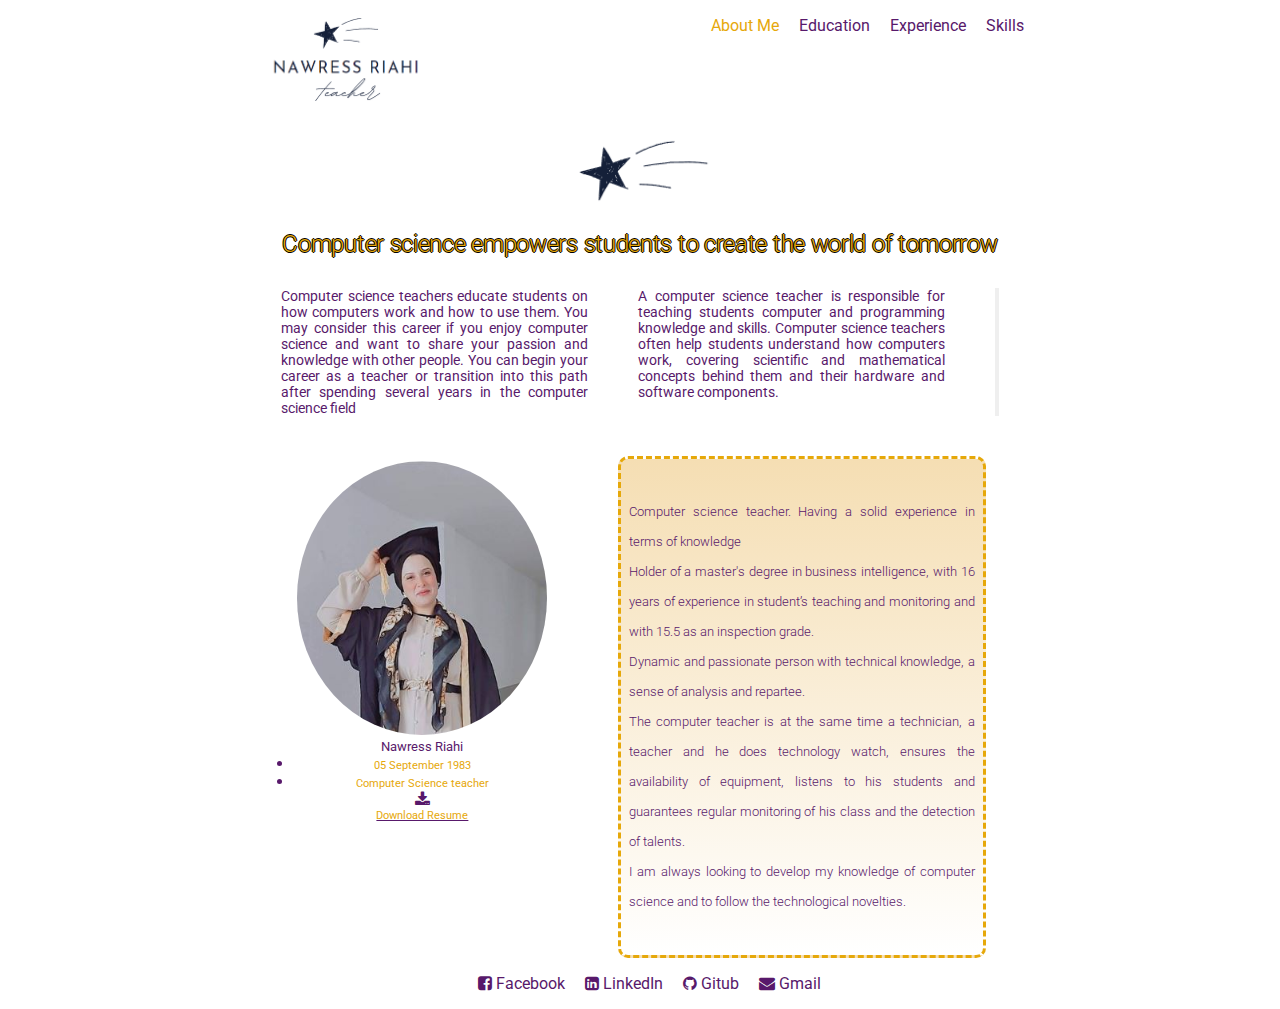
<file: index.html>
<!DOCTYPE html>
<html lang="en">
  <head>
    <meta charset="UTF-8" />
    <meta http-equiv="X-UA-Compatible" content="IE=edge" />
    <meta name="viewport" content="width=device-width, initial-scale=1.0" />
    <title>Final project</title>
    <link
      href="https://fonts.googleapis.com/css?family=Noto+Sans|Roboto+Mono|Work+Sans:400,700&display=swap"
      rel="stylesheet"
    />
    <link
      rel="stylesheet"
      href="https://cdnjs.cloudflare.com/ajax/libs/font-awesome/4.7.0/css/font-awesome.min.css"
    />
    <link href="styles.css" rel="stylesheet" />
    <!-- CSS only -->
    <link
      href="https://cdn.jsdelivr.net/npm/bootstrap@5.2.2/dist/css/bootstrap.min.css"
      rel="stylesheet"
      integrity="sha384-Zenh87qX5JnK2Jl0vWa8Ck2rdkQ2Bzep5IDxbcnCeuOxjzrPF/et3URy9Bv1WTRi"
      crossorigin="anonymous"
    />
    <!-- JavaScript Bundle with Popper -->
    <script
      src="https://cdn.jsdelivr.net/npm/bootstrap@5.2.2/dist/js/bootstrap.bundle.min.js"
      integrity="sha384-OERcA2EqjJCMA+/3y+gxIOqMEjwtxJY7qPCqsdltbNJuaOe923+mo//f6V8Qbsw3"
      crossorigin="anonymous"
    ></script>
  </head>
  <body>
    <header>
      <nav>
        <img src="assests/images/logo.PNG" alt="" />
        <ul>
          <li><a href="index.html" class="active">About Me </a></li>
          <li><a href="education.html">Education</a></li>
          <li><a href="Experience.html">Experience</a></li>
          <li><a href="skills.html">Skills </a></li>
        </ul>
      </nav>
    </header>

    <main>
      <div class="land">
        <img src="./assests/images/logo1.PNG" alt="" />
        <p>
          Computer science empowers students to create the world of tomorrow
        </p>
      </div>
      <div class="parag">
      
        <p>
          Computer science <b>teachers</b> educate students on how computers
          work and how to use them. You may consider this career if you enjoy
          computer science and want to share your passion and knowledge with
          other people. You can begin your career as a teacher or transition
          into this path after spending several years in the computer science
          field
        </p>
        <p>
          A computer science <b>teacher </b> is responsible for teaching
          students computer and programming knowledge and skills. Computer
          science teachers often help students understand how computers work,
          covering scientific and mathematical concepts behind them and their
          hardware and software components.
        </p>
        <button type="button" class="btn-close" aria-label="Close"></button>
        </div>
      <div class="carte">
        <div class="card" style="width: 16rem">
          <img src="assests/images/profil1.jpeg" class="card-img-top" alt="..." /> 
          <div class="card-body">
            <h5 class="card-title">Nawress Riahi</h5>
          </div>
          <ul class="list-group list-group-flush">
            <li class="list-group-item" ><h6>05 September 1983</h6></li>
            <li class="list-group-item"><h6>Computer Science teacher</h6></li>
       
           </ul>
           <div class="text-center m-top-50">
            <a class="btn line-btn-dark btn-icon btn-radius" href="enseignement nawress riahi.pdf" title=""><i class="fa fa-download" aria-hidden="true"></i>
              <h6>Download Resume</h6></a>
        </div>
        </div>
        

        <p>
        </br>
     
          Computer science teacher. Having a solid experience in terms of
          knowledge </br>
          Holder of a master's degree in business
          intelligence, with 16 years of experience in student’s teaching and
          monitoring and with 15.5 as an inspection grade. </br>
          Dynamic and passionate person with technical knowledge, a sense of analysis and
          repartee. </br>
           The computer teacher is at the same time a technician, a
          teacher and he does technology watch, ensures the availability of
          equipment, listens to his students and guarantees regular monitoring
          of his class and the detection of talents.</br> I am always looking to
          develop my knowledge of computer science and to follow the
          technological novelties.
        </br>
      </br>
        </p>
             </div>
             <footer>
              <nav>
                  <ul>
                  <li> <i class="fa fa-facebook-square" aria-hidden="true"></i>
                    <a href="https://www.facebook.com/nawressetamira">Facebook</a></li>
                  <li><i class="fa fa-linkedin-square" aria-hidden="true"></i>
                    <a href="https://www.linkedin.com/in/nawress-riahi-094580111/">LinkedIn</a></li>
                  <li><i class="fa fa-github" aria-hidden="true"></i>
                    <a href="https://github.com/NawresRiahi">Gitub</a></li>
                  <li><i class="fa fa-envelope" aria-hidden="true"></i>
                    <a href="riahi1.nawress@gmail.com">Gmail </a></li>
                </ul>
              </nav>
                
                           </footer>
    </main>
    <script src="script.js"></script>
  </body>
</html>
</file>
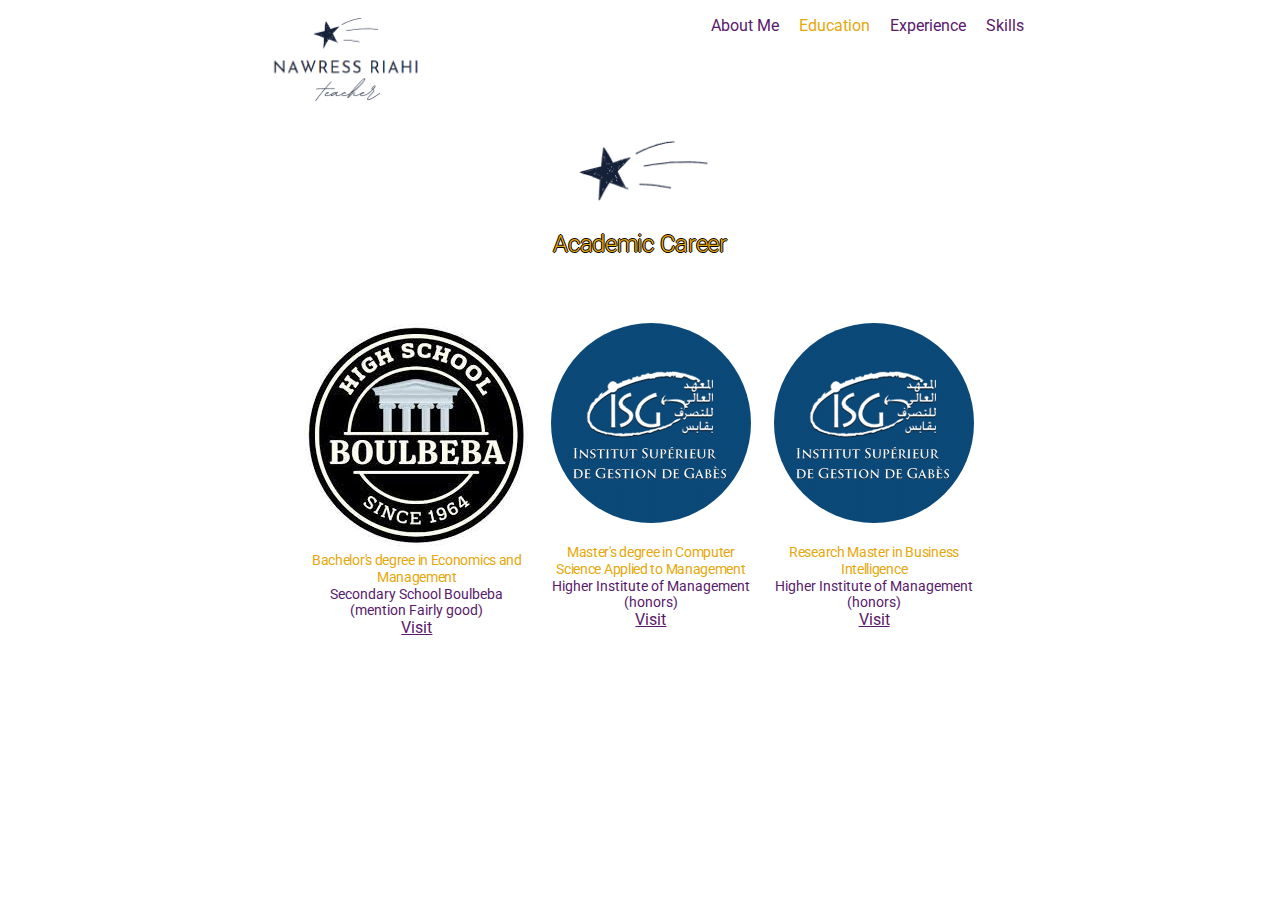
<file: education.html>
<!DOCTYPE html>
<html lang="en">
  <head>
    <meta charset="UTF-8" />
    <meta http-equiv="X-UA-Compatible" content="IE=edge" />
    <meta name="viewport" content="width=device-width, initial-scale=1.0" />
    <title>Final project</title>
    <link
      href="https://fonts.googleapis.com/css?family=Noto+Sans|Roboto+Mono|Work+Sans:400,700&display=swap"
      rel="stylesheet"
    />
    <link
      rel="stylesheet"
      href="https://cdnjs.cloudflare.com/ajax/libs/font-awesome/4.7.0/css/font-awesome.min.css"
    />
    <link href="styles.css" rel="stylesheet" />
    <!-- CSS only -->
    <link
      href="https://cdn.jsdelivr.net/npm/bootstrap@5.2.2/dist/css/bootstrap.min.css"
      rel="stylesheet"
      integrity="sha384-Zenh87qX5JnK2Jl0vWa8Ck2rdkQ2Bzep5IDxbcnCeuOxjzrPF/et3URy9Bv1WTRi"
      crossorigin="anonymous"
    />
    <!-- JavaScript Bundle with Popper -->
    <script
      src="https://cdn.jsdelivr.net/npm/bootstrap@5.2.2/dist/js/bootstrap.bundle.min.js"
      integrity="sha384-OERcA2EqjJCMA+/3y+gxIOqMEjwtxJY7qPCqsdltbNJuaOe923+mo//f6V8Qbsw3"
      crossorigin="anonymous"
    ></script>
  </head>
  <body>
    <header>
      <nav>
        <img src="assests/images/logo.PNG" alt="" />
        <ul>
          <li><a href="index.html">About Me </a></li>
          <li><a href="education.html" class="active">Education </a></li>
          <li><a href="Experience.html">Experience </a></li>
          <li><a href="skills.html" >Skills </a></li>
        </ul>
      </nav>
    </header>
    <main>
      <div class="land">
        <img src="./assests/images/logo1.PNG" alt="" />
        <p>Academic Career</p>
      </div>
      <div class="educ">
        <div class="card" style="width: 18rem">
          <img src="assests/images/ed2.jpg" class="card-img-top" alt="..." />
          <div class="card-body">
            <h5 class="card-title">
              Bachelor's degree in Economics and Management
            </h5>
            <p class="card-text">
                Secondary School Boulbeba (mention Fairly good)

            </p>
            <a href="https://wego.here.com/tunisie/gab%C3%A8s/education-facility/%C3%A9cole-primaire-sidi-boulbaba--788jx7ps-d70fd365d5730ab6e81a95ac2d2e5a35?x=ep&map=33.86699,10.08802,15,normal" class="btn btn-primary">Visit</a>
          </div>
        </div>

        <div class="card" style="width: 18rem">
          <img src="assests/images/ed1.png" class="card-img-top" alt="..." />
          <div class="card-body">
            <h5 class="card-title">
            </br>
              Master's degree in Computer Science Applied to Management
            </h5>
            <p class="card-text">
                Higher Institute of Management (honors)

            </p>
            <a href="http://www.isggb.rnu.tn/" class="btn btn-primary">Visit</a>
          </div>
        </div>

        <div class="card" style="width: 18rem">
          <img src="assests/images/ed1.png" class="card-img-top" alt="..." />
          <div class="card-body">
            <h5 class="card-title"> </br>Research Master in Business Intelligence</h5>
            <p class="card-text"> 
                Higher Institute of Management (honors)

            </p>
            <a href="http://www.isggb.rnu.tn/" class="btn btn-primary">Visit </a>
          </div>
        </div>
      </div>
    </main>
    <script src="script.js"></script>
  </body>
</html>
</file>
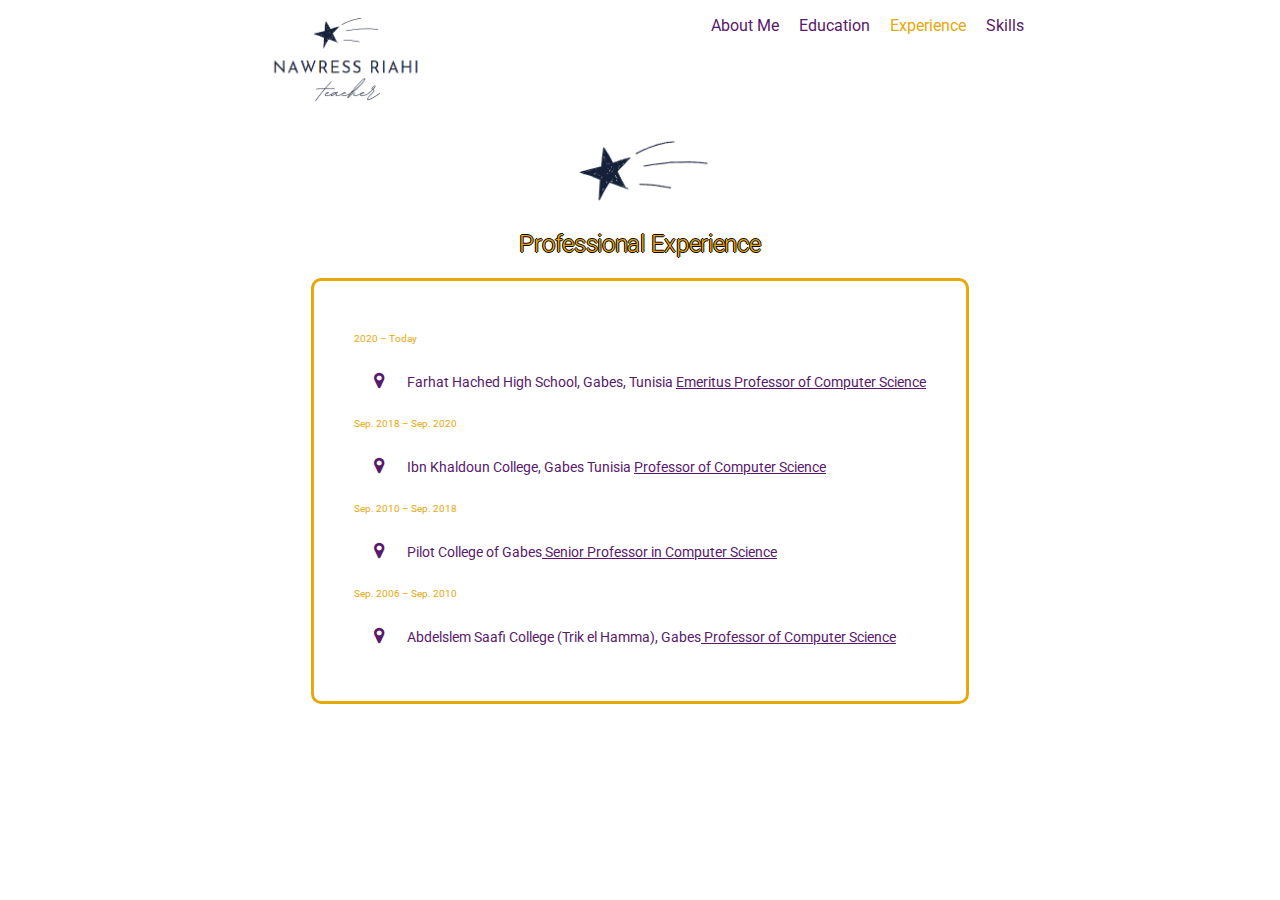
<file: Experience.html>
<!DOCTYPE html>
<html lang="en">
  <head>
    <meta charset="UTF-8" />
    <meta http-equiv="X-UA-Compatible" content="IE=edge" />
    <meta name="viewport" content="width=device-width, initial-scale=1.0" />
    <title>Final project</title>
    <link
      href="https://fonts.googleapis.com/css?family=Noto+Sans|Roboto+Mono|Work+Sans:400,700&display=swap"
      rel="stylesheet"
    />
    <link
      rel="stylesheet"
      href="https://cdnjs.cloudflare.com/ajax/libs/font-awesome/4.7.0/css/font-awesome.min.css"
    />
    <link href="styles.css" rel="stylesheet" />
    <!-- CSS only -->
    <link
      href="https://cdn.jsdelivr.net/npm/bootstrap@5.2.2/dist/css/bootstrap.min.css"
      rel="stylesheet"
      integrity="sha384-Zenh87qX5JnK2Jl0vWa8Ck2rdkQ2Bzep5IDxbcnCeuOxjzrPF/et3URy9Bv1WTRi"
      crossorigin="anonymous"
    />
    <!-- JavaScript Bundle with Popper -->
    <script
      src="https://cdn.jsdelivr.net/npm/bootstrap@5.2.2/dist/js/bootstrap.bundle.min.js"
      integrity="sha384-OERcA2EqjJCMA+/3y+gxIOqMEjwtxJY7qPCqsdltbNJuaOe923+mo//f6V8Qbsw3"
      crossorigin="anonymous"
    ></script>
  </head>
  <body>
    <header>
      <nav>
        <img src="assests/images/logo.PNG" alt="" />
        <ul>
          <li><a href="index.html">About Me </a></li>
          <li><a href="education.html">Education</a></li>
          <li><a href="Experience.html" class="active">Experience</a></li>
          <li><a href="skills.html">Skills </a></li>
        </ul>
      </nav>
    </header>

    <main>
      <div class="land">
        <img src="./assests/images/logo1.PNG" alt="" />
        <p>Professional Experience</p>

        <div class="Exper">
          <ul>
            <li>
              <b><h6>2020 – Today</h6> </b>
              <i class="fa fa-map-marker" aria-hidden="true"></i>
              Farhat Hached High School, Gabes, Tunisia
              <u> Emeritus Professor of Computer Science</u>
            </li>
            <li>
              <b><h6>Sep. 2018 – Sep. 2020</h6> </b>
              <i class="fa fa-map-marker" aria-hidden="true"></i> Ibn Khaldoun
              College, Gabes Tunisia <u> Professor of Computer Science </u>
            </li>

            <li>
              <b><h6>Sep. 2010 – Sep. 2018</h6> </b>
              <i class="fa fa-map-marker" aria-hidden="true"></i>
              Pilot College of Gabes<u>
                Senior Professor in Computer Science
              </u>
            </li>

            <li>
              <b><h6>Sep. 2006 – Sep. 2010</h6> </b>
              <i class="fa fa-map-marker" aria-hidden="true"></i>
              Abdelslem Saafi College (Trik el Hamma), Gabes<u>
                Professor of Computer Science
              </u>
            </li>
          </ul>
        </div>
      </div>
    </main>
    <script src="script.js"></script>
  </body>
</html>
</file>
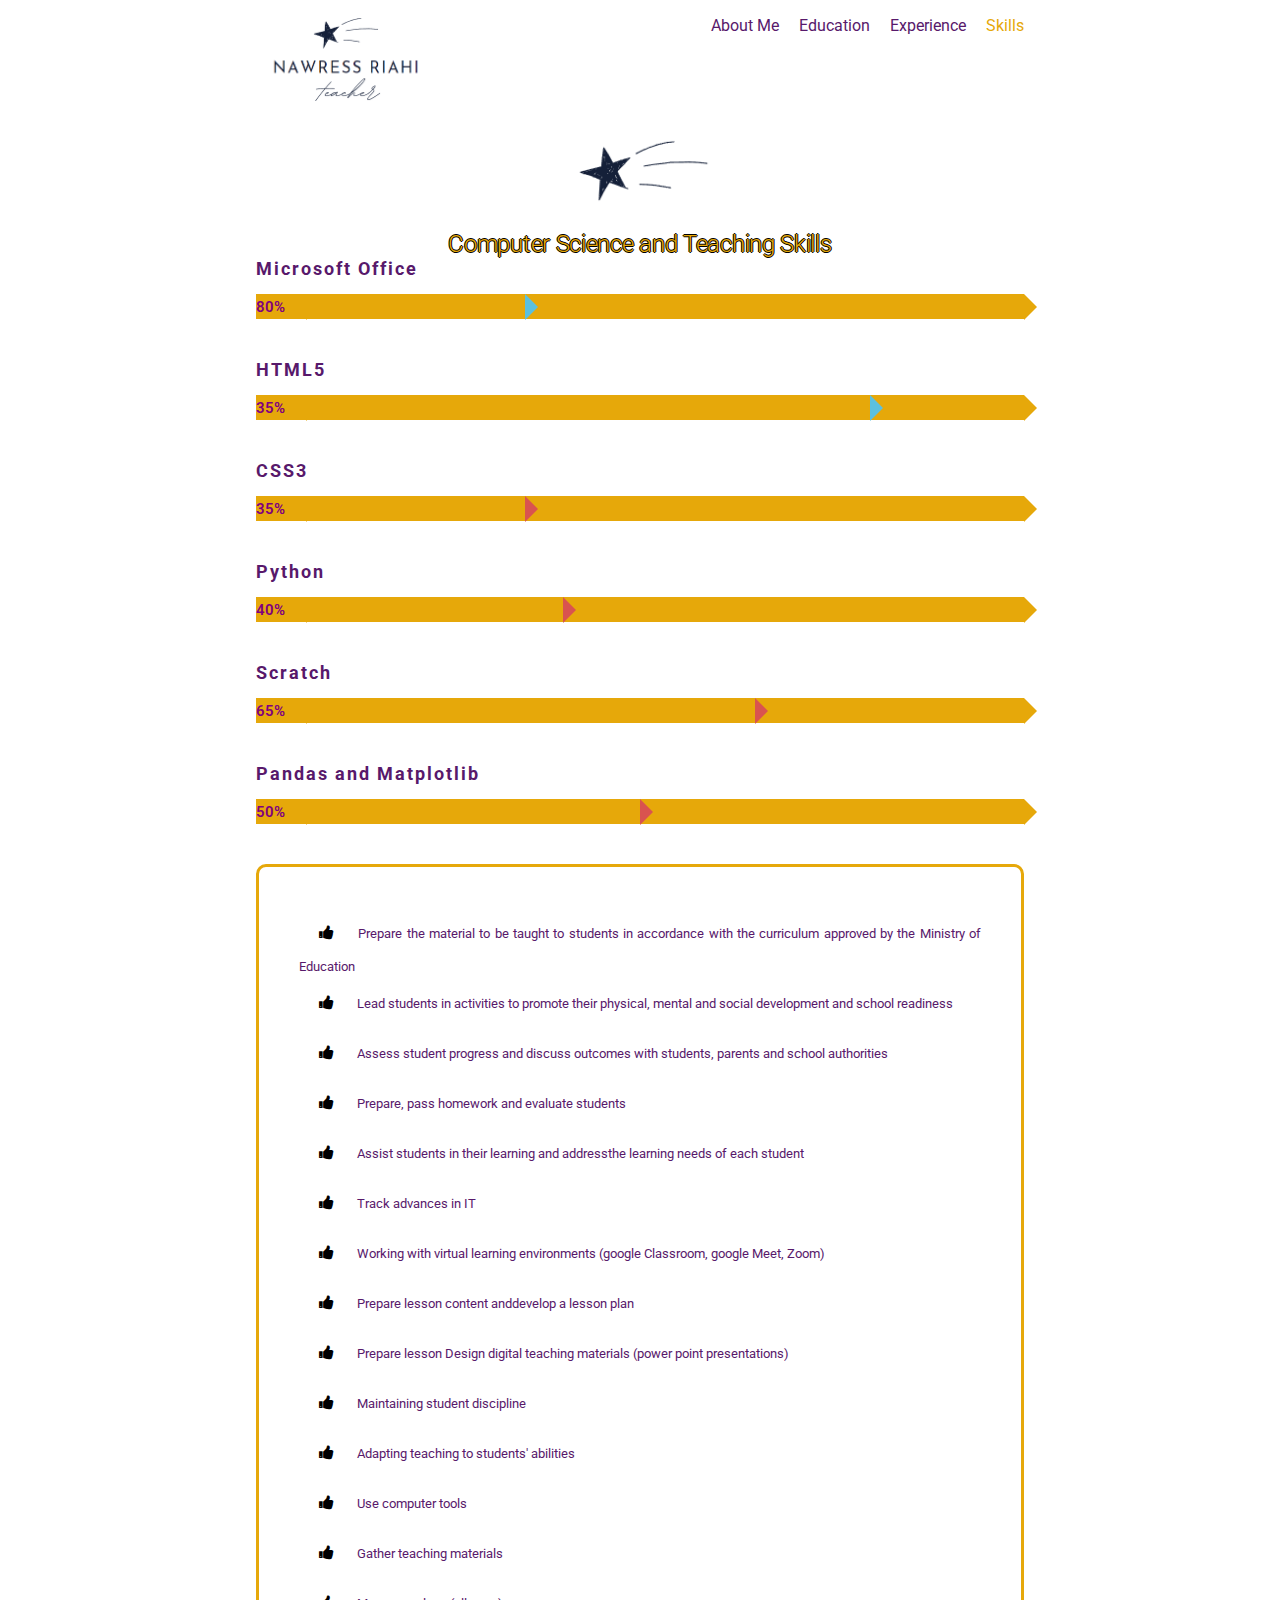
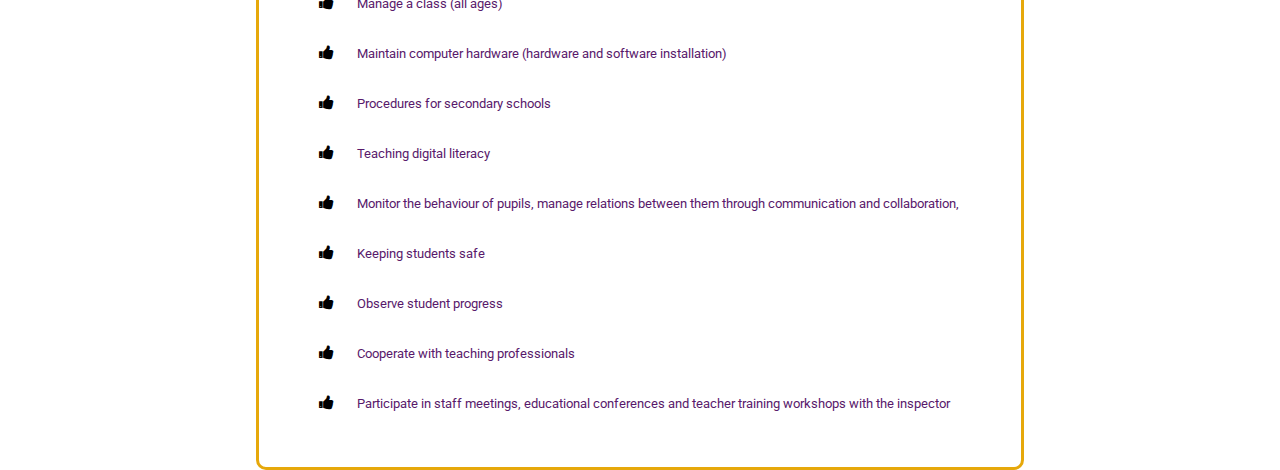
<file: skills.html>
<!DOCTYPE html>
<html lang="en">
  <head>
    <meta charset="UTF-8" />
    <meta http-equiv="X-UA-Compatible" content="IE=edge" />
    <meta name="viewport" content="width=device-width, initial-scale=1.0" />
    <title>Final project</title>
    <link
      href="https://fonts.googleapis.com/css?family=Noto+Sans|Roboto+Mono|Work+Sans:400,700&display=swap"
      rel="stylesheet"
    />
    <link
      rel="stylesheet"
      href="https://cdnjs.cloudflare.com/ajax/libs/font-awesome/4.7.0/css/font-awesome.min.css"
    />
    <link href="styles.css" rel="stylesheet" />
    <!-- CSS only -->
    <link
      href="https://cdn.jsdelivr.net/npm/bootstrap@5.2.2/dist/css/bootstrap.min.css"
      rel="stylesheet"
      integrity="sha384-Zenh87qX5JnK2Jl0vWa8Ck2rdkQ2Bzep5IDxbcnCeuOxjzrPF/et3URy9Bv1WTRi"
      crossorigin="anonymous"
    />
    <!-- JavaScript Bundle with Popper -->
    <script
      src="https://cdn.jsdelivr.net/npm/bootstrap@5.2.2/dist/js/bootstrap.bundle.min.js"
      integrity="sha384-OERcA2EqjJCMA+/3y+gxIOqMEjwtxJY7qPCqsdltbNJuaOe923+mo//f6V8Qbsw3"
      crossorigin="anonymous"
    ></script>
    <script src="//netdna.bootstrapcdn.com/bootstrap/3.2.0/js/bootstrap.min.js"></script>
    <script src="//code.jquery.com/jquery-1.11.1.min.js"></script>
  </head>
  <body>
    <header>
      <nav>
        <img src="assests/images/logo.PNG" alt="" />
        <ul>
          <li><a href="index.html">About Me </a></li>
          <li><a href="education.html">Education</a></li>
          <li><a href="Experience.html">Experience </a></li>
          <li><a href="skills.html" class="active">Skills </a></li>
        </ul>
      </nav>
    </header>
    <main>
      <div class="land">
        <img src="./assests/images/logo1.PNG" alt="" />
        <p>Computer Science and Teaching Skills</p>
      </div>

      <div class="container">
        <div class="row">
          <div class="col-md-6">
            <h3 class="progress-title">Microsoft Office</h3>
            <div class="progress blue">
              <div
                class="progress-bar progress-bar-danger progress-bar-striped active"
                style="width: 35%"
              >
                <div class="progress-value">80%</div>
              </div>
            </div>
            <h3 class="progress-title">HTML5</h3>
            <div class="progress blue">
              <div
                class="progress-bar progress-bar-danger progress-bar-striped active"
                style="width: 80%"
              >
                <div class="progress-value">35%</div>
              </div>
            </div>
            <h3 class="progress-title">CSS3</h3>
            <div class="progress red">
              <div
                class="progress-bar progress-bar-danger progress-bar-striped active"
                style="width: 35%"
              >
                <div class="progress-value">35%</div>
              </div>
            </div>
          </div>
          <div class="col-md-6">
            <h3 class="progress-title">Python</h3>
            <div class="progress red">
              <div
                class="progress-bar progress-bar-danger progress-bar-striped active"
                style="width: 40%"
              >
                <div class="progress-value">40%</div>
              </div>
            </div>
            <h3 class="progress-title">Scratch</h3>
            <div class="progress red">
              <div
                class="progress-bar progress-bar-danger progress-bar-striped active"
                style="width: 65%"
              >
                <div class="progress-value">65%</div>
              </div>
            </div>
            <h3 class="progress-title">Pandas and Matplotlib</h3>
            <div class="progress red">
              <div
                class="progress-bar progress-bar-danger progress-bar-striped active"
                style="width: 50%"
              >
                <div class="progress-value">50%</div>
              </div>
            </div>
          </div>
        </div>
      </div>
      <div class="skills">
        <div class="card1">
          <ul>
            <li>
              <i class="fa fa-thumbs-up" aria-hidden="true"></i>

              Prepare the material to be taught to students in accordance with
              the curriculum approved by the Ministry of Education
            </li>
            <li>
              <i class="fa fa-thumbs-up" aria-hidden="true"></i>

              Lead students in activities to promote their physical, mental and
              social development and school readiness
            </li>
            <li>
              <i class="fa fa-thumbs-up" aria-hidden="true"></i>

              Assess student progress and discuss outcomes with students,
              parents and school authorities
            </li>
            <li>
              <i class="fa fa-thumbs-up" aria-hidden="true"></i>
              Prepare, pass homework and evaluate students
            </li>
            <li>
              <i class="fa fa-thumbs-up" aria-hidden="true"></i>

              Assist students in their learning and addressthe learning needs of
              each student
            </li>
            <li>
              <i class="fa fa-thumbs-up" aria-hidden="true"></i>
              Track advances in IT
            </li>
            <li>
              <i class="fa fa-thumbs-up" aria-hidden="true"></i>

              Working with virtual learning environments (google Classroom,
              google Meet, Zoom)
            </li>
            <li>
              <i class="fa fa-thumbs-up" aria-hidden="true"></i>
              Prepare lesson content anddevelop a lesson plan
            </li>
            <li>
              <i class="fa fa-thumbs-up" aria-hidden="true"></i>
              Prepare lesson Design digital teaching materials (power point
              presentations)
            </li>
            <li>
              <i class="fa fa-thumbs-up" aria-hidden="true"></i>
              Maintaining student discipline
            </li>
            <li>
              <i class="fa fa-thumbs-up" aria-hidden="true"></i>
              Adapting teaching to students' abilities
            </li>
            <li>
              <i class="fa fa-thumbs-up" aria-hidden="true"></i>
              Use computer tools
            </li>
            <li>
              <i class="fa fa-thumbs-up" aria-hidden="true"></i>
              Gather teaching materials
            </li>
            <li>
              <i class="fa fa-thumbs-up" aria-hidden="true"></i>
              Manage a class (all ages)
            </li>
            <li>
              <i class="fa fa-thumbs-up" aria-hidden="true"></i>

              Maintain computer hardware (hardware and software installation)
            </li>
            <li>
              <i class="fa fa-thumbs-up" aria-hidden="true"></i>
              Procedures for secondary schools
            </li>
            <li>
              <i class="fa fa-thumbs-up" aria-hidden="true"></i>
              Teaching digital literacy
            </li>
            <li>
              <i class="fa fa-thumbs-up" aria-hidden="true"></i>

              Monitor the behaviour of pupils, manage relations between them
              through communication and collaboration,
            </li>
            <li>
              <i class="fa fa-thumbs-up" aria-hidden="true"></i>
              Keeping students safe
            </li>
            <li>
              <i class="fa fa-thumbs-up" aria-hidden="true"></i>
              Observe student progress
            </li>
            <li>
              <i class="fa fa-thumbs-up" aria-hidden="true"></i>
              Cooperate with teaching professionals
            </li>
            <li>
              <i class="fa fa-thumbs-up" aria-hidden="true"></i>

              Participate in staff meetings, educational conferences and teacher
              training workshops with the inspector
            </li>
          </ul>
        </div>
      </div>
    </main>
    <script src="script.js"></script>
  </body>
</html>
</file>
<file: styles.css>
@import url("https://fonts.googleapis.com/css2?family=Roboto:ital,wght@0,100;0,300;0,400;0,500;0,700;0,900;1,100;1,300;1,400;1,500;1,700;1,900&display=swap");

* {
  margin: 0;
  padding: 0;
  font-weight: 400;
  font-family: "Roboto", sans-serif;
  color: hsl(286, 62%, 26%);
}
p {
  font-size: 0.85rem;
}
header nav ul li a {
  text-decoration: none;
  color: hsl(286, 62%, 26%);
}

header nav {
  display: flex;
  width: 60%;
  margin: 0 auto;
  justify-content: space-between;
  padding: 16px;
}

header nav ul {
  display: flex;
  list-style: none;
}
header nav ul li {
  margin-left: 20px;
}
header nav img {
  width: 180px;
}

header nav ul li a:hover {
  text-decoration: none;
  color: rgb(230, 168, 10);
  font-size: 20px;
  transition-duration: 0.5s;
}
.active {
  color: rgb(230, 168, 10);
}

main {
  width: 60%;
  height: 500px;
  margin: 0 auto;
}
main div img {
  width: 150px;
}
main .land {
  text-align: center;
}

main .land > * {
  margin-top: 20px;
}

.land p {
  font-size: 1.5rem;
  color: rgb(230, 168, 10);
  font-family: "Roboto", sans-serif;
  font-weight: 300;
  letter-spacing: -0.3px;
  text-shadow: -1px 0 black, 0 1px black, 1px 0 black, 0 -1px black;
}
.parag {
  display: flex;
  justify-content: space-around;
  margin-top: 30px;
}
.parag p {
  width: 40%;
  text-align: justify;
}

main .carte {
  text-align: center;
  display: flex;
  justify-content: space-between;
  margin-left: 5%;
  margin-right: 5%;
}

main .carte > * {
  margin-top: 40px;
  height: fit-content;
}
main .carte .card img {
  width: 250px;
  border-radius: 50%;
}
main .carte .card img:hover {
  width: 200px;
  box-shadow: 5ch;
  border-radius: 30%;
}

main .carte p {
  margin-top: 40px;
  width: 50%;
  font-size: 0.8rem;
  border-style: dashed;
  background: linear-gradient(#f5deb3, white);
  color: hsl(286, 62%, 26%);
  font-family: "Roboto", sans-serif;
  font-weight: 300;
  text-align: justify;
  line-height: 30px;
  padding: 8px 8px 8px 8px;
  border-radius: 10px;
  border-color: rgb(230, 168, 10);
}
h6 {
  color: rgb(230, 168, 10);
}

.card1 ul {
  justify-content: space-around;
  font-size: 0.8rem;
  border-style: solid;
  background: white;
  color: hsl(286, 62%, 26%);
  font-family: "Roboto", sans-serif;
  font-weight: 300;
  text-align: justify;
  line-height: 20px;
  padding: 8px 8px;
  border-radius: 10px;
  border-color: rgb(230, 168, 10);
  padding: 40px;
  list-style: none;
}
.card1 ul li i {
  margin: 20px;
  padding-left: 10 px;
  line-height: 10px;
  font-size: medium;
  color: black;
}

main .educ {
  text-align: center;
  display: flex;
  justify-content: space-between;
  margin-left: 5%;
  margin-right: 5%;
  margin-top: 30px;
}
main .educ .card {
  margin-left: 10px;
  margin-right: 10px;
  margin-top: 30px;
}

.card img {
  width: min-content;
  align-self: center;
  border-radius: 100%;
  margin-top: 5px;
}
main .educ .card h5 {
  font-size: 0.9rem;
  color: rgb(230, 168, 10);
  font-family: "Roboto", sans-serif;
  font-weight: 400;
  letter-spacing: -0.3px;
}

footer nav ul li a {
  text-decoration: none;
  color: hsl(286, 62%, 26%);
}

footer nav {
  display: flex;
  width: 60%;
  margin: 0 auto;
  justify-content: space-around;
  padding: 16px;
}

footer nav ul {
  display: flex;
  list-style: none;
}
footer nav ul li {
  margin-left: 20px;
}
footer nav ul li :hover {
  color: rgb(230, 168, 10);
}

footer nav img {
  width: 180px;
}

footer nav ul li a:hover {
  text-decoration: none;
  color: rgb(230, 168, 10);
  font-size: 20px;
  transition-duration: 1s;
}

.carousel-inner {
  width: 50%;
  height: 50%;
}

.Exper ul {
  justify-content: space-around;
  font-size: 0.9rem;
  border-style: solid;
  background: white;
  color: hsl(286, 62%, 26%);
  font-family: "Roboto", sans-serif;
  font-weight: 400;
  text-align: justify;
  line-height: 35px;
  padding: 8px 8px;
  border-radius: 10px;
  border-color: rgb(230, 168, 10);
  padding: 40px;
  list-style: none;
}
.Exper ul li i {
  margin: 20px;
  padding-left: 10 px;
  line-height: 10px;
  font-size: large;
  color: hsl(286, 62%, 26%);
}
.Exper {
  display: flex;
  align-items: center;
  justify-content: center;
  flex-direction: row;
  margin-top: 80px;
}

.carousel-inner {
  height: 300px;
}

.progress-title {
  font-size: 18px;
  font-weight: 700;
  color: hsl(286, 62%, 26%);
  letter-spacing: 2px;
  margin: 0 0 15px;
}
.progress {
  height: 25px !important;
  background: rgb(230, 168, 10);
  border-radius: 0;
  box-shadow: none;
  margin-bottom: 40px;
  overflow: visible;
  position: relative;
}
.progress .progress-bar {
  box-shadow: none;
  border-radius: 0;
  position: relative;
  -webkit-animation: 2s linear 0s normal none infinite running
      progress-bar-stripes,
    animate-positive 2s;
  animation: 3s linear 0s normal none infinite running progress-bar-stripes,
    animate-positive 1s;
}
.progress-bar .progress-value {
  width: 50px;
  height: 100%;
  background: rgb(230, 168, 10);
  font-size: 15px;
  font-weight: 600;
  color: purple;
  position: absolute;
  line-height: 27px;
  top: 0;
  left: 0;
}
.progress:after,
.progress .progress-bar:after,
.progress .progress-value:after {
  content: "";
  border-left: 13px solid rgb(230, 168, 10);
  border-top: 13px solid transparent;
  border-bottom: 13px solid transparent;
  position: absolute;
  top: 0;
  right: -13px;
}
.progress.red .progress-bar:after {
  border-left-color: #d9534f;
}
.progress .progress-value:after {
  border-left: 13px solid rgb(230, 168, 10);
}
.progress.blue .progress-bar:after {
  border-left-color: #5bc0de;
}
.progress.yellow .progress-bar:after {
  border-left-color: #f0ad4e;
}
.progress.green .progress-bar:after {
  border-left-color: #5cb85c;
}
@-webkit-keyframes animate-positive {
  0% {
    width: 0;
  }
}
@keyframes animate-positive {
  0% {
    width: 0;
  }
}
</file>
